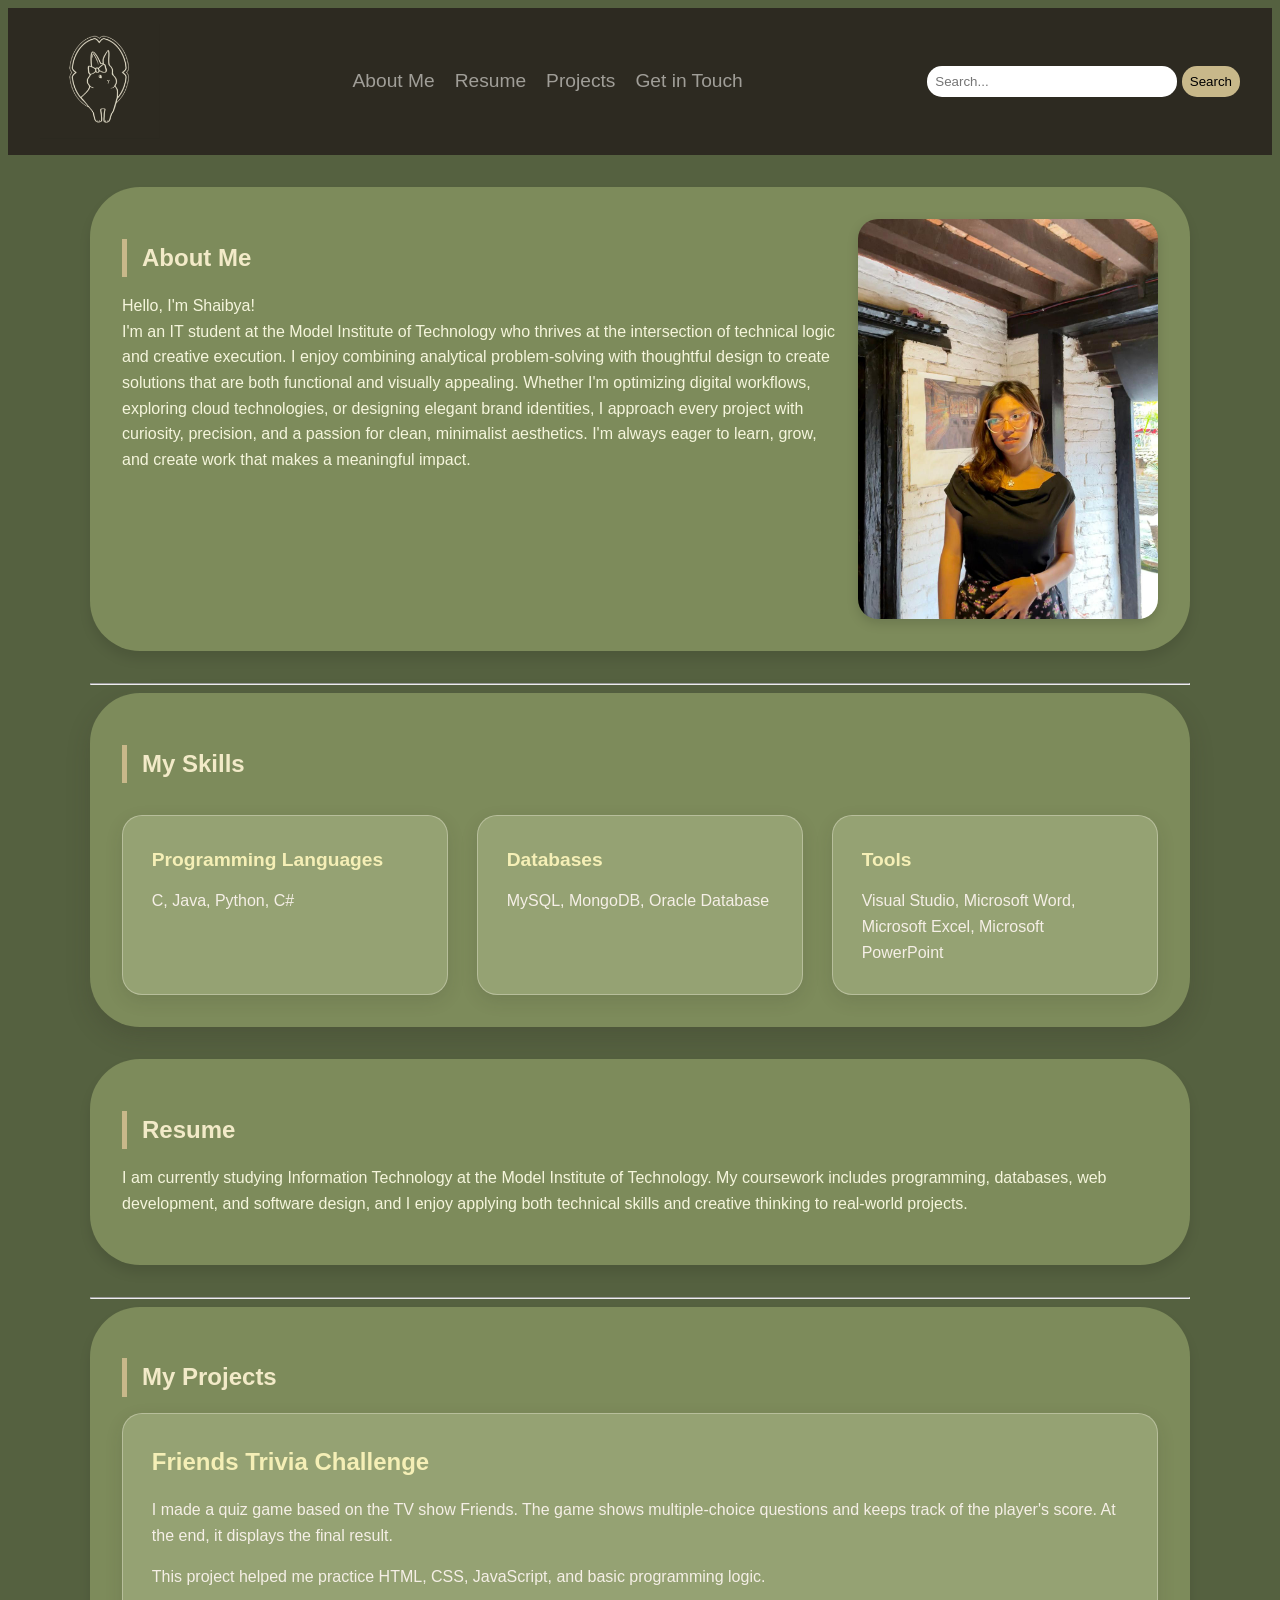
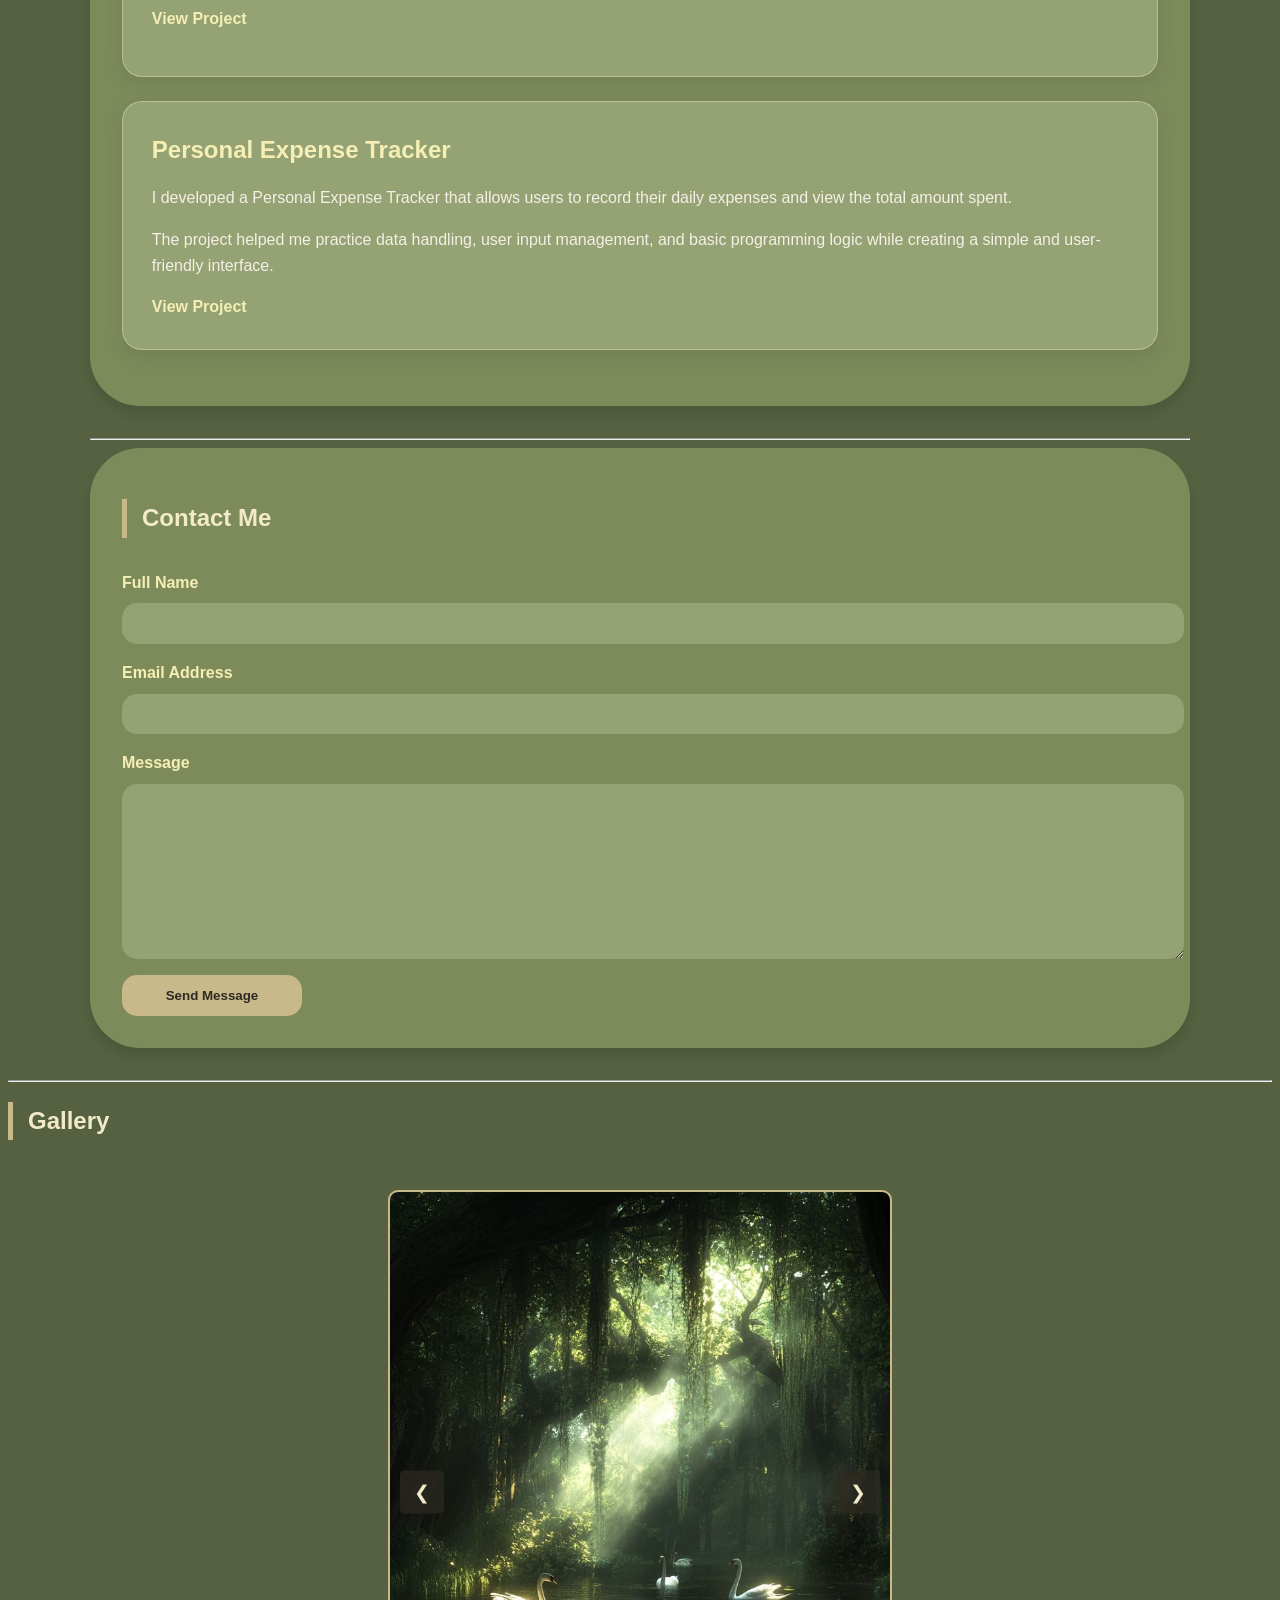
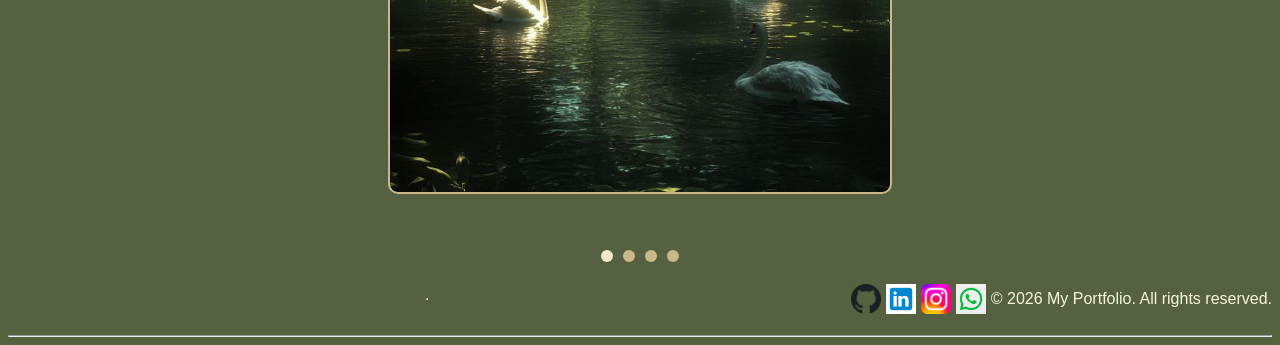
<file: index.html>
<!DOCTYPE html>
<html lang="en">

<head>
    <meta charset="UTF-8">
    <meta name="viewport" content="width=device-width, initial-scale=1.0">

    <!-- External CSS file -->

    <link rel="stylesheet" href="css/style.css">
    <title>My Portfolio</title>
</head>

<body>

    <header>
        <!-- Website logo -->
        <img src="images/Logo.png" alt="Logo" width="80">

        <!-- Navigation menu -->
        <nav>
            <ul>
                <li><a href="#about">About Me</a></li>
                <li><a href="#resume">Resume</a></li>
                <li><a href="#projects">Projects</a></li>
                <li><a href="#contact">Get in Touch</a></li>
            </ul>
        </nav>

        <!-- Search bar -->

        <div class="search-bar">
            <form action="#" method="get">
                <input type="search" name="search" placeholder="Search...">
                <button type="submit">Search</button>
            </form>
        </div>

    </header>

    <main>

        <!-- About section -->

        <section id="about">
            <div class="about-container">
                <div class="about-text">
                    <h1>About Me</h1>

                    <p>
                        Hello, I'm Shaibya!<br>
                        I'm an IT student at the Model Institute of Technology who thrives at the intersection of
                        technical
                        logic and creative execution. I enjoy combining analytical problem-solving with thoughtful
                        design to
                        create solutions that are both functional and visually appealing. Whether I'm optimizing digital
                        workflows, exploring cloud technologies, or designing elegant brand identities, I approach every
                        project
                        with curiosity, precision, and a passion for clean, minimalist aesthetics. I'm always eager to
                        learn,
                        grow, and create work that makes a meaningful impact.
                    </p>
                </div>
                <!-- Profile image -->
                <img src="images/Saibya.jpeg" alt="Shaibya" width="100">
            </div>
        </section>

        <hr>
        <!-- Skills section -->

        <section id="skills">
            <div class="skill-container">

                <h1>My Skills</h1>

                <div class="skill-grid">

                    <!-- Skill card -->

                    <div class="skill-card">
                        <dl>
                            <dt>Programming Languages</dt>
                            <dd>C, Java, Python, C#</dd>
                        </dl>
                    </div>

                    <div class="skill-card">
                        <dl>
                            <dt>Databases</dt>
                            <dd>MySQL, MongoDB, Oracle Database</dd>
                        </dl>
                    </div>

                    <div class="skill-card">
                        <dl>
                            <dt>Tools</dt>
                            <dd>Visual Studio, Microsoft Word, Microsoft Excel, Microsoft PowerPoint</dd>
                        </dl>
                    </div>

                </div>
            </div>
        </section>

        <section id="resume">
            <div class="about-container">
                <div class="about-text">
                    <h1>Resume</h1>
                    <p>
                        I am currently studying Information Technology at the Model Institute of Technology. My
                        coursework includes programming, databases, web development, and software design, and I enjoy
                        applying both technical skills and creative thinking to real-world projects.
                    </p>
                </div>
            </div>
        </section>

        <hr>
        <!-- Projects section -->

        <section id="projects">
            <div class="project-container">

                <h1>My Projects</h1>

                <div class="project-grid">

                    <article class="project-card">
                        <h2>Friends Trivia Challenge</h2>

                        <p>
                            I made a quiz game based on the TV show Friends. The game shows multiple-choice
                            questions and keeps track of the player's score. At the end, it displays the final result.
                        </p>

                        <p>
                            This project helped me practice HTML, CSS, JavaScript, and basic programming logic.
                        </p>


                        <p>
                            <a href="https://github.com/repos" target="_blank" rel="noopener noreferrer">
                                View Project
                            </a>
                        </p>
                    </article>

                    <article class="project-card">
                        <h2>Personal Expense Tracker</h2>

                        <p>
                            I developed a Personal Expense Tracker that allows users to record their daily expenses
                            and view the total amount spent.
                        </p>

                        <p>
                            The project helped me practice data handling, user input management, and basic
                            programming logic while creating a simple and user-friendly interface.
                        </p>

                        <a href="https://github.com/repos" target="_blank">
                            View Project
                        </a>
                    </article>

                </div>

            </div>
        </section>

        <hr>
        <!-- Contact section -->

        <section id="contact">
            <div class="contact-container">

                <h1>Contact Me</h1>

                <form class="contact-form">

                    <label for="fullname">Full Name</label>
                    <input type="text" id="fullname">

                    <label for="email">Email Address</label>
                    <input type="email" id="email">

                    <label for="message">Message</label>
                    <textarea id="message" rows="6"></textarea>

                    <button type="submit">Send Message</button>

                </form>

            </div>
        </section>

    </main>

    <hr>

    <section id="gallery">

        <h1>Gallery</h1>

        <div class="slider">
            <div class="slider-track">

                <div class="slide">
                    <img src="images/image1.jpg" alt="Slide 1">
                </div>

                <div class="slide">
                    <img src="images/image2.jpg" alt="Slide 2">
                </div>

                <div class="slide">
                    <img src="images/image3.jpg" alt="Slide 3">
                </div>

                <div class="slide">
                    <img src="images/image4.jpg" alt="Slide 4">
                </div>

            </div>

            <button class="slider-btn prev">&#10094;</button>
            <button class="slider-btn next">&#10095;</button>

        </div>

        <div class="slider-dots"></div>

    </section>

    <!-- Footer -->
    <footer>
        <div class="footer-container">

            <hr>
            <!-- Social media icons -->
            <img src="images/github.png" alt="GitHub" width="30">
            <img src="images/linkedin.png" alt="LinkedIn" width="30">
            <img src="images/instagram.png" alt="Instagram" width="30">
            <img src="images/whatsapp.png" alt="WhatsApp" width="30">

            <p>&copy; 2026 My Portfolio. All rights reserved.</p>

        </div>
        <hr>
    </footer>

    <script src="js/slider.js"></script>

</body>

</html>
</file>
<file: css/style.css>
body {
    background-color: #556140;
    font-family: "Segoe UI", playfair display, sans-serif;
    color: beige;
    line-height: 1.6;
}

/* Header layout */

header {
    display: flex;
    background-color: #2D2A21;
    font-family: "Segoe UI", playfair display, sans-serif;
    color: #ABA8A2;
    justify-content: space-between;
    align-items: center;
    padding: 1rem 2rem
}

/* Navigation menu */

nav ul {
    list-style: none;
    display: flex;
    gap: 20px;
}

nav a {
    color: #A09E98;
    text-decoration: none;
    font-size: larger;
}

nav a:hover {
    color: #C8B88A;
}

/* Search bar */

.search-bar {
    margin-left: 2rem;
}

header img {
    width: 10%;
}

header input,
header button {
    padding: 0.5rem;
    border-radius: 15px;
    border: none;
}

header button {
    background: #C8B88A;
}

header input {
    width: 250px;

}

main {
    max-width: 1100px;
    margin: 2rem auto;
    padding: 0 1rem;
}

/* Section containers */

.about-container,
.skill-container,
.project-container,
.contact-container {
    background: #7D8B5B;
    padding: 2rem;
    border-radius: 50px;
    margin-bottom: 2rem;
    box-shadow: 0 8px 12px rgba(0, 0, 0, 0.1);

}

/* Headings */
h1,
h2 {
    font-family: "segeo UI", playfair display, sans-serif;
    background: #2D2A21;
    margin-bottom: 1rem;
}

h1 {
    color: #F2EAC8;
    border-left: 5px solid #C8B88A;
    padding-left: 15px;
    background: none;
}



h2 {
    font-size: 1.5rem;
    margin-top: 1.5rem;
}

/* About section */
.about-container {
    display: flex;
    justify-content: space-between;
    align-items: flex-start;
    gap: 1rem;
}

.about-container img {
    width: 250px;
    height: auto;
    border-radius: 100px;
    box-shadow: 0 12px 30px rgba(0, 0, 0, .3);
    flex: 0 0 300px;
    border-radius: 20px;
    box-shadow: 0 4px 12px rgba(0, 0, 0, 0.15);

}

/* Skills section */

.skill-container {
    background: #7D8B5B;
    padding: 2rem;
    border-radius: 50px;
    box-shadow: 0 10px 25px rgba(43, 39, 33, .18);
}

.skill-grid {
    display: grid;
    grid-template-columns: repeat(3, 1fr);
    gap: 1.8rem;
    margin-top: 2rem;
}

.skill-card {
    background: #95A273;
    /* Lighter pastel olive */
    color: #F5EFE6;
    padding: 1.8rem;
    border-radius: 20px;
    border: 1px solid rgba(245, 239, 230, .35);
    box-shadow: 0 6px 18px rgba(43, 39, 33, .12);
    transition: all .3s ease;
}

.skill-card dl {
    margin: 0;
}

.skill-card dt {
    color: #F5EFB6;
    font-size: 1.2rem;
    font-weight: 600;
    margin-bottom: .8rem;
}

.skill-card dd {
    margin: 0;
    color: #F5EFE6;
    /* Use cream instead of dark text */
    line-height: 1.6;
}

.skill-card:hover {
    transform: translateY(-6px);
    background: #A2AF82;
    border-color: #F5EFB6;
    box-shadow: 0 12px 28px rgba(43, 39, 33, .18);
}

/* Projects section */

.project-container article {
    background: #95A273;
    padding: 1.8rem;
    border-radius: 20px;
    border: 1px solid rgba(245, 239, 230, .35);
    box-shadow: 0 6px 18px rgba(43, 39, 33, .12);
    margin-bottom: 1.5rem;
    transition: .3s;
}

.project-container article:hover {
    transform: translateY(-5px);
    background: #A2AF82;
}

.project-container h2 {
    background: none;
    color: #F5EFB6;
    margin-top: 0;
}

.project-container p {
    color: #F5EFE6;
}

.project-container a {
    color: #F5EFB6;
    text-decoration: none;
    font-weight: 600;
}

.project-container a:hover {
    text-decoration: underline;
}

/* Contact form */
.contact-container form {
    display: flex;
    flex-direction: column;
}

.contact-container label {
    color: #F5EFB6;
    font-weight: 600;
    margin-top: 1rem;
}

.contact-container input,
.contact-container textarea {
    width: 100%;
    padding: .8rem;
    margin-top: .5rem;
    border: none;
    border-radius: 15px;
    background: #95A273;
    color: #F5EFE6;
}

.contact-container textarea {
    min-height: 150px;
}

.contact-container button {
    width: 180px;
    margin-top: 1rem;
    padding: .8rem;
    border: none;
    border-radius: 15px;
    background: #C8B88A;
    color: #2D2A21;
    font-weight: 600;
    cursor: pointer;
}

.contact-container button:hover {
    background: #D8C89A;
}

/* Footer */
.footer-container {
    display: flex;
    justify-content: left;
    align-items: center;
    gap: 5px;

}

.slider {
    position: relative;
    margin: 50px auto;
    width: 50%;
    max-width: 500px;
    overflow: hidden;
    background-color: white;
    border: 2px solid #C8B88A;
    border-radius: 10px;
}

.slider-track {
    display: flex;
    transition: transform 0.5s ease;
}

.slide {
    min-width: 100%;
}

.slide img {
    width: 100%;
    height: 600px;
    object-fit: cover;
    display: block;
}

.slider-btn {
    position: absolute;
    top: 50%;
    transform: translateY(-50%);
    background-color: rgba(45, 42, 33, 0.7);
    color: #F2EAC8;
    border: none;
    padding: 10px 14px;
    cursor: pointer;
    font-size: 1.2rem;
    border-radius: 4px;
    z-index: 10;
    transition: background-color 0.2s ease, color 0.2s ease;
}

.slider-btn:hover {
    background-color: #C8B88A;
    color: #2D2A21;
}

.slider-btn.prev {
    left: 10px;
}

.slider-btn.next {
    right: 10px;
}

.slider-dots {
    text-align: center;
    margin-top: 15px;
}

.dot {
    width: 12px;
    height: 12px;
    background: #C8B88A;
    border-radius: 50%;
    display: inline-block;
    margin: 0 5px;
    cursor: pointer;
}

.dot.active {
    background: #F2EAC8;
}



/* Mobile layout */

@media (max-width: 768px) {

    header {
        flex-direction: column;
        align-items: center;
        gap: 1rem;
    }

    nav ul {
        flex-direction: column;
        gap: 1rem;
    }

    .about-container {
        flex-direction: column;
        align-items: center;
        text-align: center;
    }

    .about-container img {
        width: 100%;
        max-width: 250px;
    }

    .skill-grid,
    .project-grid {
        grid-template-columns: 1fr;
    }
}
</file>
